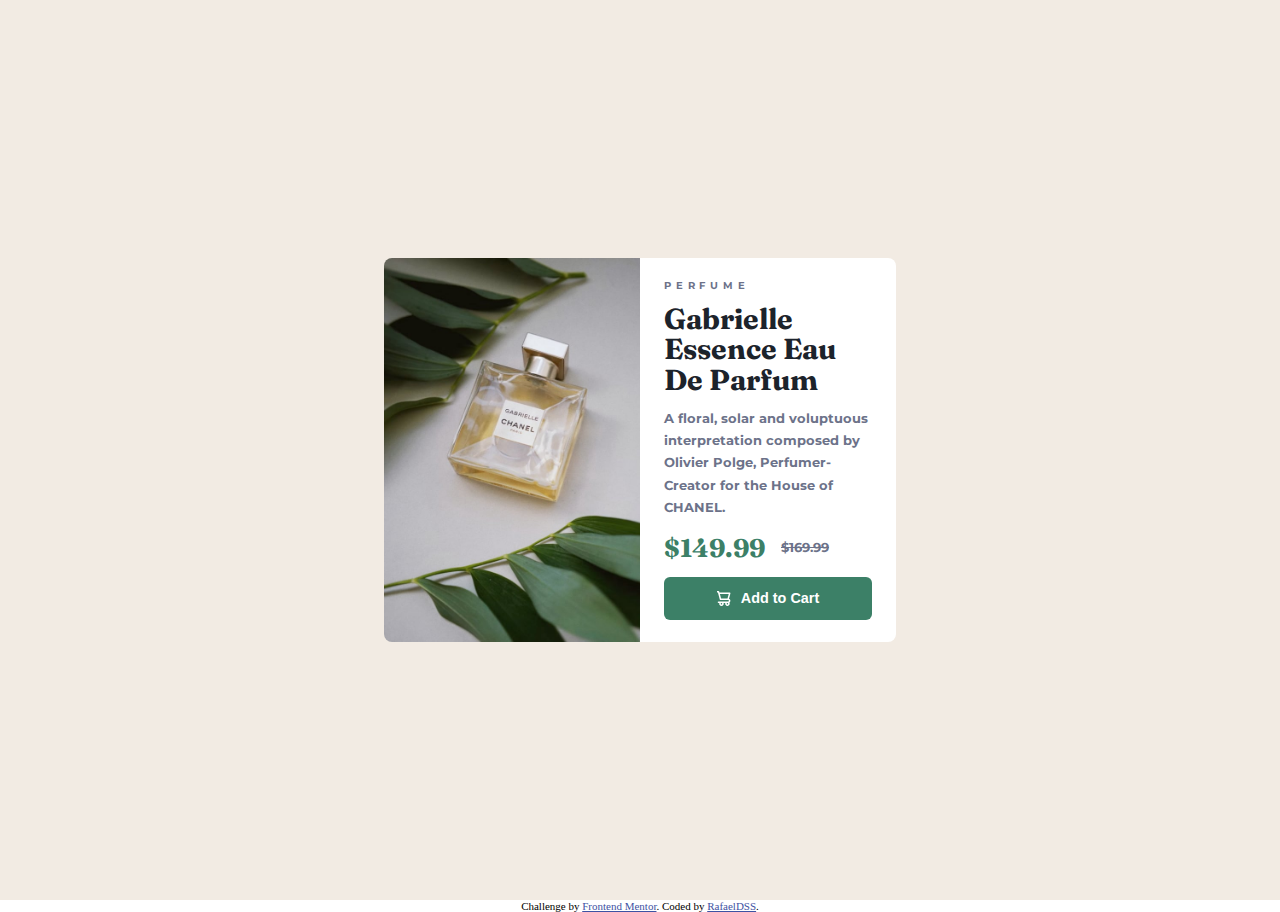
<file: product-preview-card-component-main/index.html>
<!DOCTYPE html>
<html lang="en">
<head>
  <meta charset="UTF-8">
  <meta name="viewport" content="width=device-width, initial-scale=1.0"> <!-- displays site properly based on user's device -->

  <link rel="icon" type="image/png" sizes="32x32" href="./images/favicon-32x32.png">
  <link rel="stylesheet" href="https://fonts.googleapis.com/css?family=Montserrat">
  <link rel="stylesheet" href="https://fonts.googleapis.com/css?family=Fraunces">
  <link rel="stylesheet" href="./css/styles.css">

  <title>Frontend Mentor | Product preview card component</title>
</head>
<body>

  <main class="container">

    <div class="preview" role="img"></div>

    <div class="product_infos">
      <h2>Perfume</h2>
      <h1>Gabrielle Essence Eau De Parfum</h1>

      <p>A floral, solar and voluptuous interpretation composed by Olivier Polge, Perfumer-Creator for the House of CHANEL.</p>
      <div class="prices">
        <span class="price">$149.99</span>
        <span class="old_price"><s>$169.99</s></span>
      </div>
      <button class="btn" type="submit">Add to Cart</button>
    </div>

  </main>

  <footer>
    <div class="attribution">
      Challenge by <a href="https://www.frontendmentor.io?ref=challenge" target="_blank">Frontend Mentor</a>. 
      Coded by <a href="#">RafaelDSS</a>.
    </div>
  </footer>
</body>
</html>
</file>
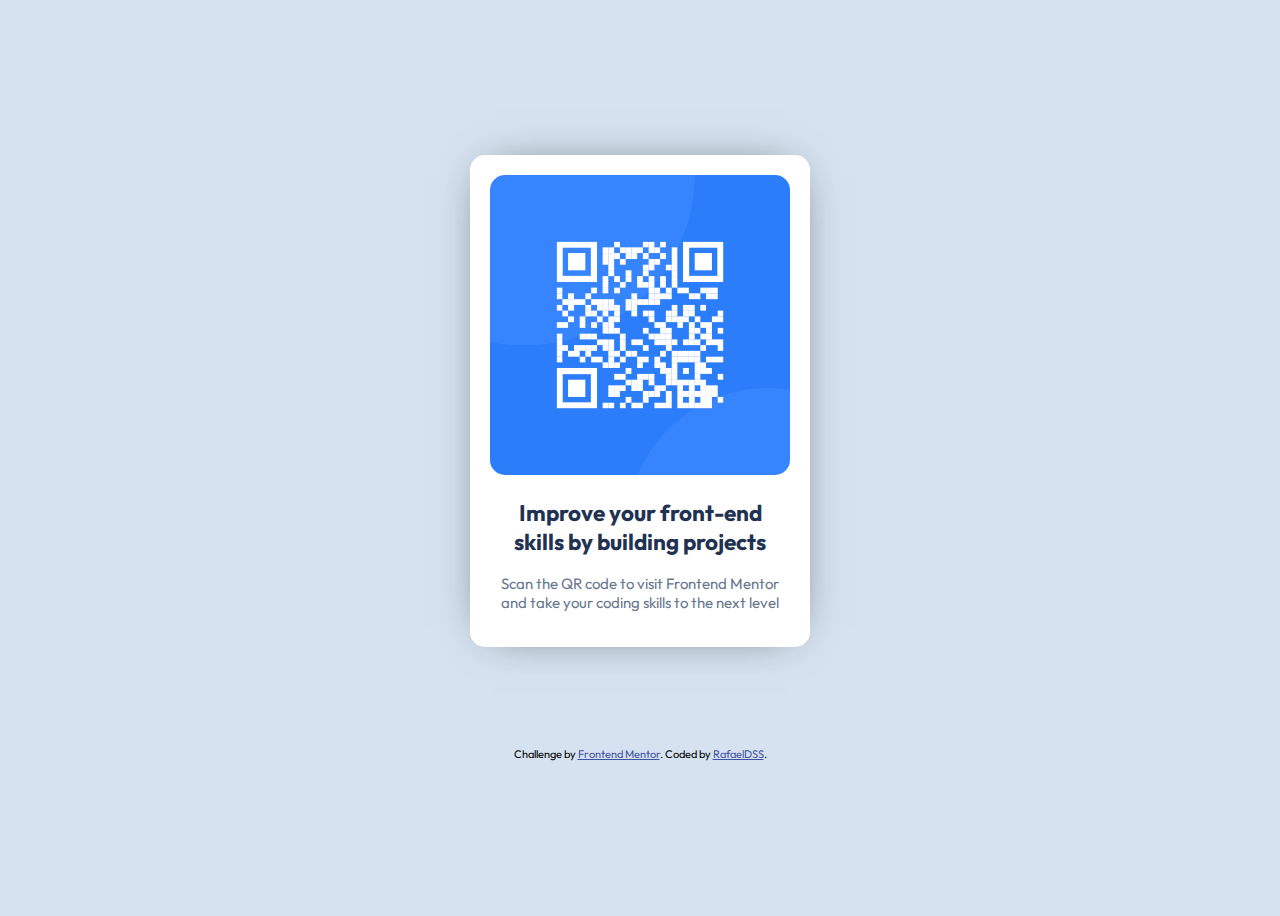
<file: qr-code-component-main/index.html>
<!DOCTYPE html>
<html lang="en">
<head>
  <meta charset="UTF-8">
  <meta name="viewport" content="width=device-width, initial-scale=1.0"> <!-- displays site properly based on user's device -->

  <link rel="icon" type="image/png" sizes="32x32" href="./images/favicon-32x32.png">
  <link rel="stylesheet" href="css/styles.css">

  <link rel="preconnect" href="https://fonts.googleapis.com">
  <link rel="preconnect" href="https://fonts.gstatic.com" crossorigin>
  <link href="https://fonts.googleapis.com/css2?family=Outfit:wght@100..900&display=swap" rel="stylesheet">

  <title>Frontend Mentor | QR code component</title>

  <!-- Feel free to remove these styles or customise in your own stylesheet 👍 -->
  <style>
    .attribution { font-size: 11px; text-align: center; margin-top: 100px;}
    .attribution a { color: hsl(228, 45%, 44%); }
  </style>
</head>
<body class="container">
  <div class="card">
    <picture class="qrcode">
      <img src="./images/image-qr-code.png" alt="Imagem de um qrcode">
    </picture>

    <h2 class="card-title">Improve your front-end skills by building projects</h2>

    <p class="card-details">Scan the QR code to visit Frontend Mentor and take your coding skills to the next level</p>
  </div>
  <div class="attribution">
    Challenge by <a href="https://www.frontendmentor.io?ref=challenge" target="_blank">Frontend Mentor</a>. 
    Coded by <a href="#">RafaelDSS</a>.
  </div>
</body>
</html>
</file>
<file: product-preview-card-component-main/css/styles.css>
.attribution { font-size: 11px; text-align: center; }
.attribution a { color: hsl(228, 45%, 44%); }

* {
    box-sizing: border-box;
    margin: 0;
    padding: 0;
}

:root {
    --dark-cyan: hsl(158, 36%, 37%);
    --cream: hsl(30, 38%, 92%);
    --very-dark-blue: hsl(212, 21%, 14%);
    --dark-grayish-blue: hsl(228, 12%, 48%);
    --white: hsl(0, 0%, 100%);
    --dark-green: hsl(157, 46%, 17%);
}

.container {
    display: flex;
    width: 100%;
    height: 100vh;
    flex-direction: row;
    justify-content: center;
    align-items: center;
    background-color: var(--cream);
}

.preview {
    width: 16rem;
    height: 24rem;
    background-image: url(../images/image-product-desktop.jpg);
    background-size: cover;
    border-radius: .5rem 0 0 .5rem;

}

.product_infos {
    display: flex;
    width: 16rem;
    height: 24rem;
    flex-direction: column;
    justify-content: space-around;
    background-color:  var(--white);
    border-radius: 0rem .5rem .5rem 0rem;
    padding: 1rem 1.5rem;
}

.product_infos h1, .price {
    font-family: "Fraunces", sans-serif;
}

.product_infos p, .product_infos h2, .old_price {
    font-family: "Montserrat", sans-serif;
}

.product_infos h2 {
    font-size: .6rem;
    color: var(--dark-grayish-blue);
    text-transform: uppercase;
    letter-spacing: .3rem;
}

.product_infos h1 {
    font-size: 1.8rem;
    font-weight: 700;
    line-height: 1.9rem;
    color: var(--very-dark-blue);
}


.product_infos p, .old_price {
    font-size: .8rem;
    color: var(--dark-grayish-blue);
    line-height: 1.4rem;
    font-weight: 700;
}
.price {
    font-size: 1.6rem;
    font-weight: bold;
    color: var(--dark-cyan);
    margin-right: 1rem;
}

.prices {
    display: flex;
    flex-direction: row;
    align-items: center;
}

.btn {
    background-color: var(--dark-cyan);
    color: var(--white);
    border: none;
    border-radius: 6px;
    padding: .8rem 2.5rem;
    font-size: .9rem;
    font-weight: bold;
    cursor: pointer;
}

.btn::before {
    content: "";
    display: inline-block;
    width: 1rem;
    height: 1rem;
    background-image: url(../images/icon-cart.svg);
    background-size: .9rem;
    background-repeat: no-repeat;
    margin-right: .5rem;
    vertical-align: middle;
}

.btn:hover {
    background-color: var(--dark-green);
    transition: all 0.3s ease-in-out;
}


@media (max-width: 550px) {
    .container {
        flex-direction: column;
        height: 100%;
        padding: 1rem;
    }

    .preview {
        width: 100%;
        height: 15rem;
        border-radius: .5rem .5rem 0 0;
        background-image: url(../images/image-product-mobile.jpg);
        background-size: cover;
        background-repeat: no-repeat;
        background-position: center;
    }

    .product_infos {
        width: 100%;
        height: auto;
        border-radius: 0 0 .5rem .5rem;
    }

    .product_infos h1 {
        margin-top: 1.1rem;
        margin-bottom: 1.1rem;
    }

    .prices {
        margin-top: .9rem;
        margin-bottom: .7rem;
    }
}
</file>
<file: qr-code-component-main/css/styles.css>
:root {
    --white: hsl(0, 0%, 100%);
    --slate-300: hsl(212, 45%, 89%);
    --slate-500: hsl(216, 15%, 48%);
    --slate-900: hsl(218, 44%, 22%);
    box-sizing: border-box;
    padding: 0;
}
body {
    font-size: 15px;
    font-family: "Outfit", sans-serif;
    font-optical-sizing: auto;
    font-style: normal;

}

.container {
    height: 100vh;
    display: flex;
    flex-direction: column;
    justify-content: center;
    align-items: center;
    background-color: var(--slate-300);
}

.card {
    width: 300px;
    padding: 20px;
    background-color: var(--white);
    border-radius: 15px;
    box-shadow: 0px 0px 45px -21px rgba(0,0,0,0.75);
}

.qrcode img {
    width: 100%;
    border-radius: 15px;
}

.card-title, .card-details {
    padding: 0px 11px;
    text-align: center;
}

.card-title {
    color: var(--slate-900);
}

.card-details {
    color: var(--slate-500)
}
</file>
